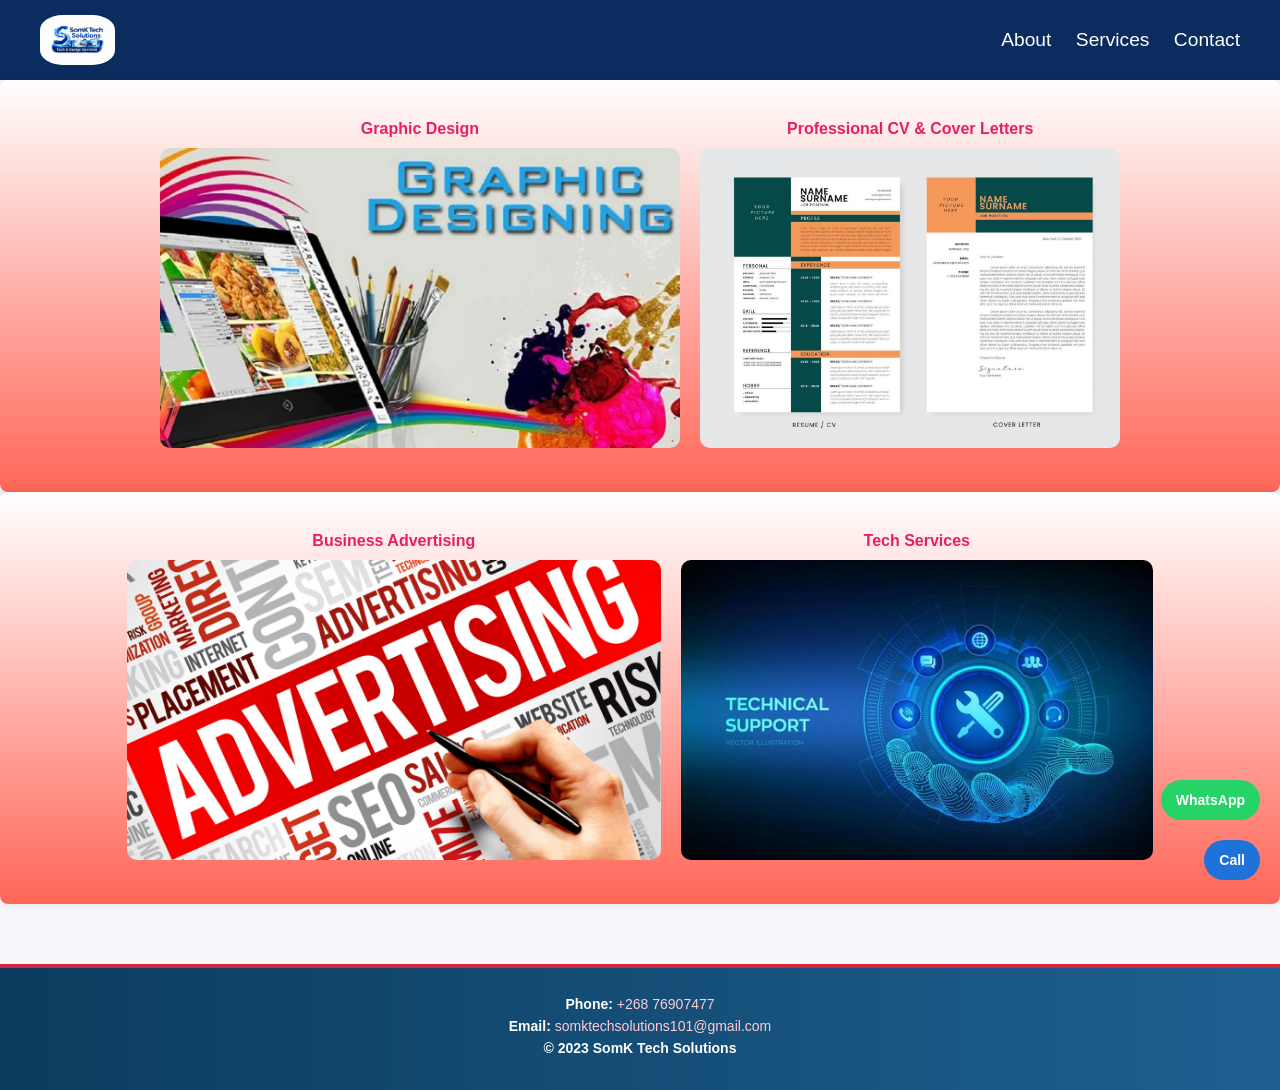
<file: index.html>
<!DOCTYPE html>
<html lang="en">
<head>
<meta charset="UTF-8">
<meta name="viewport" content="width=device-width, initial-scale=1.0">
<title>SomKTech Solutions</title>
<link rel="stylesheet" href="style.css">
</head>

<body>

<!-- NAVBAR -->
<nav>
  <div class="logo">
    <img src="img/SomK.png" alt="SomKTech Logo">
  </div>

  <div class="nav-links">
    <a href="about.html">About</a>
    <a href="services.html">Services</a>
    <a href="contact.html">Contact</a>
  </div>
</nav>

<!-- HERO SECTION --

<!-- SERVICES -->

<section class="service">
  <div class="zoom-container">

    <article class="service-card">
      <h4>Graphic Design</h4>
      <a href="Graphics.html">
        <img src="img/Graphics.jpg" alt="Graphic Design">
      </a>
    </article>

    <article class="service-card">
      <h4>Professional CV & Cover Letters</h4>
      <a href="CVs.html">
        <img src="img/CV1.jpg" alt="CV Services">
      </a>
    </article>

  </div>
</section>

  </div>
</section>


<section class="service">
  <div class="zoom-container">

    <article class="service-card">
     <h4>Business Advertising</h4>
     <a href="Business.html">
      <img src="img/BusinessAd.jpg" alt="Sound System">
     </a>
    </article>

    <article class="service-card">
      <h4>Tech Services</h4>
      <a href="Tech.html">
      <img src="img/Tech.jpg" alt="Sound System">
      </a>
    </article>

  </div>
</section>


<footer>
   <p><strong>Phone: <a href="tel:26876907477">+268 76907477</a>
   <p><strong>Email: <a href="mailto:somktechsolutions101@gmail.com">somktechsolutions101@gmail.com</a></p>
    <p>© 2023 SomK Tech Solutions</p>
</footer>

<!-- FLOATING BUTTONS -->

  <a class="whatsapp" href="https://wa.me/26876907477">WhatsApp</a>
  <a class="call" href="tel:+26876907477">Call</a>

</body>
</html>
</file>
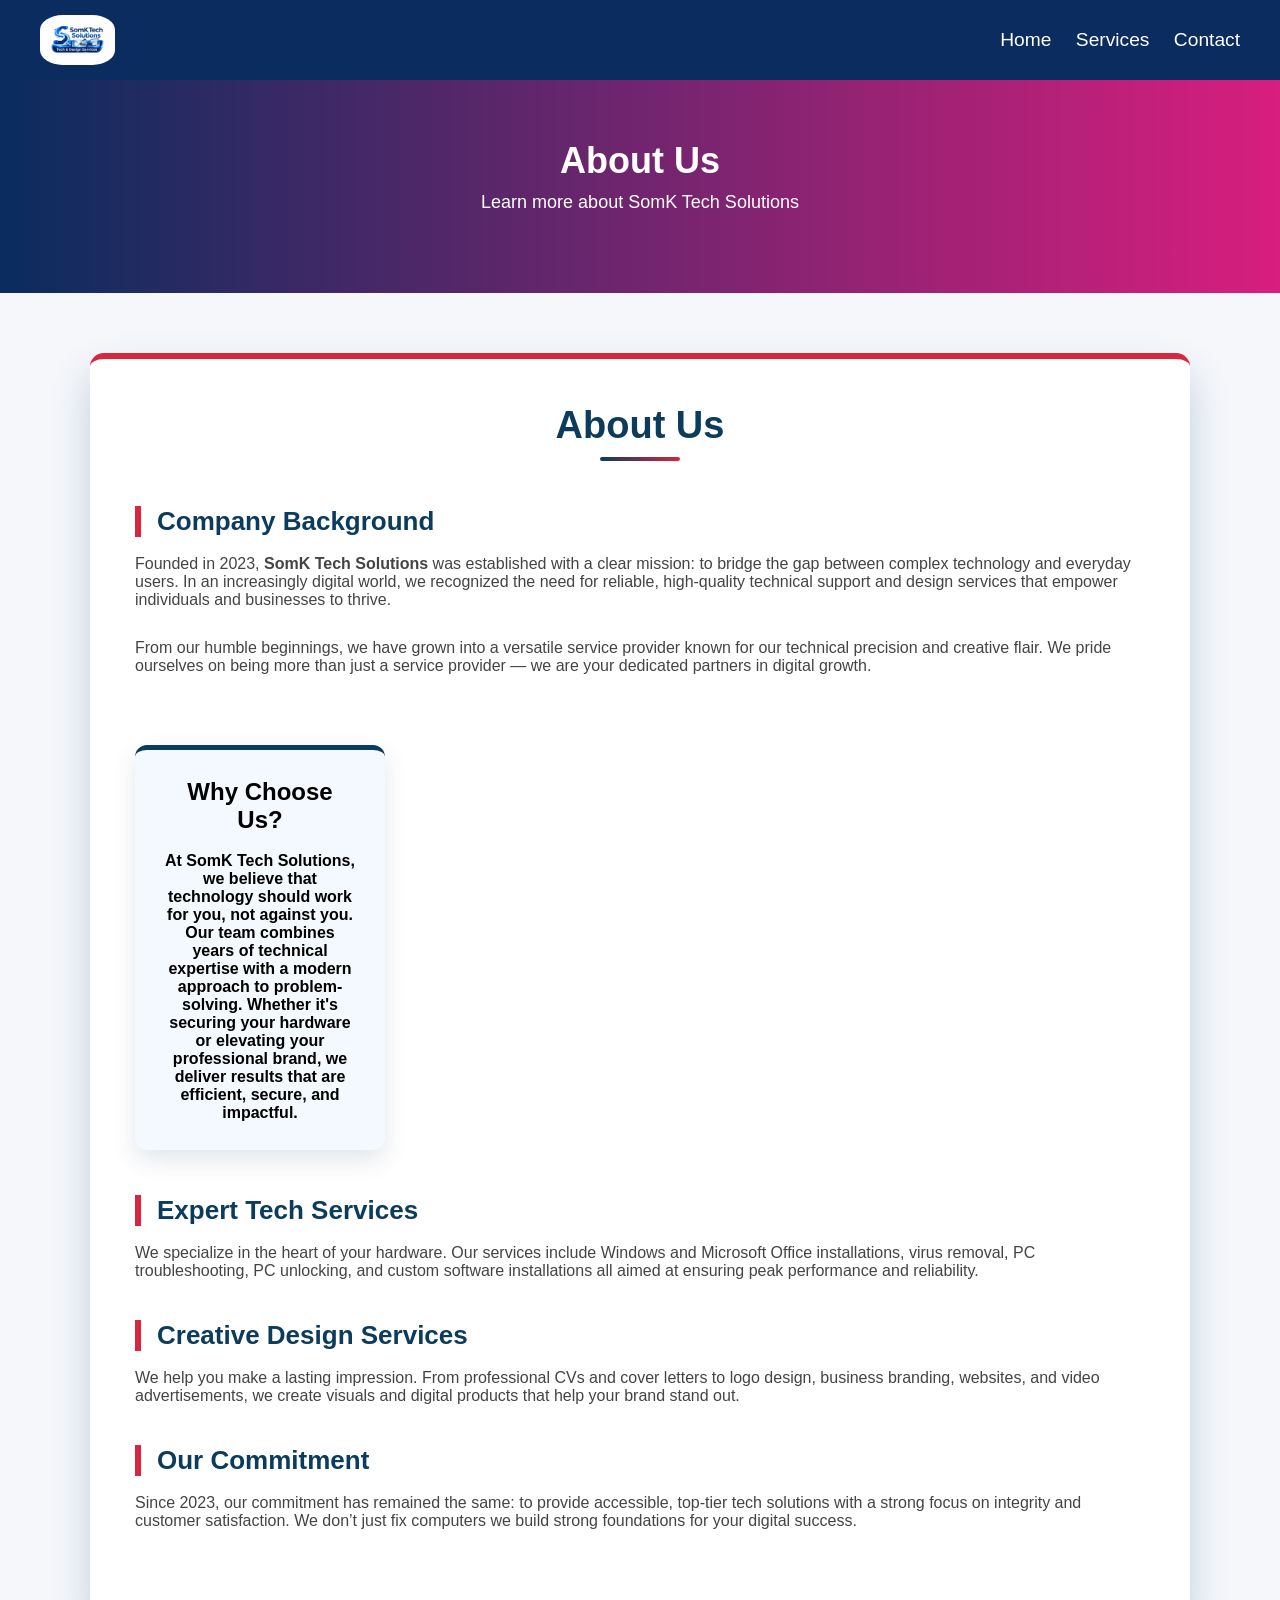
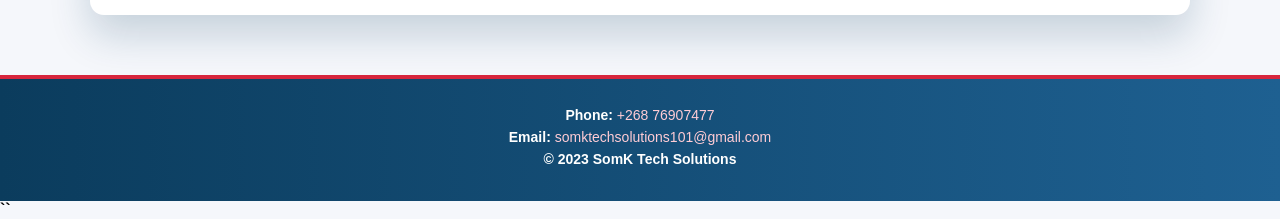
<file: about.html>
<!DOCTYPE html>
<html lang="en">
<head>
  <meta charset="UTF-8">
  <meta name="viewport" content="width=device-width, initial-scale=1.0">
  <title>About - SomKTech</title>
  <link rel="stylesheet" href="style.css">
</head>

<body>

<!-- NAVBAR -->
<nav>
  <div class="logo">
    <img src="img/SomK.png" alt="SomKTech Logo">
  </div>

  <div class="nav-links">
    <a href="index.html">Home</a>
    <a href="services.html">Services</a>
    <a href="contact.html">Contact</a>
  </div>
</nav>

<!-- HERO / HEADER -->
<header class="hero small-hero">
  <h1>About Us</h1>
  <p>Learn more about SomK Tech Solutions</p>
</header>

<div class="about-container">

  <div class="about-header">
    <h1>About Us</h1>
  </div>

  <div class="section">
    <h2>Company Background</h2>
    <p class="about">
      Founded in 2023, <strong>SomK Tech Solutions</strong> was established with a clear mission:
      to bridge the gap between complex technology and everyday users. In an
      increasingly digital world, we recognized the need for reliable, high-quality
      technical support and design services that empower individuals and businesses
      to thrive.
  </p>
  <br>
    <p class="about">
      From our humble beginnings, we have grown into a versatile service provider
      known for our technical precision and creative flair. We pride ourselves on
      being more than just a service provider — we are your dedicated partners
      in digital growth.
    </p>
    <br>
  </div>

  <div class="highlight-box">
    <div class="card">
       <h2>Why Choose Us?</h2>
       <br>
    <p class="about">
      At SomK Tech Solutions, we believe that technology should work for you,
      not against you. Our team combines years of technical expertise with a
      modern approach to problem-solving. Whether it's securing your hardware
      or elevating your professional brand, we deliver results that are
      efficient, secure, and impactful.
    </p>
    </div>
  </div>

  <div class="section" style="margin-top: 45px;">
    <h2>Expert Tech Services</h2>
    <ul class="values-list">
    <p class="about">
      We specialize in the heart of your hardware. Our services include Windows
      and Microsoft Office installations, virus removal, PC troubleshooting,
      PC unlocking, and custom software installations all aimed at ensuring
      peak performance and reliability.
    </p>
    </ul>
  </div>

   <div class="section">
    <h2>Creative Design Services</h2>
    <p class="about">
      We help you make a lasting impression. From professional CVs and cover
      letters to logo design, business branding, websites, and video
      advertisements, we create visuals and digital products that help your
      brand stand out.
    </p>
  </div>

 <div class="section">
    <h2>Our Commitment</h2>
    <p class="about">
      Since 2023, our commitment has remained the same: to provide accessible,
      top-tier tech solutions with a strong focus on integrity and customer
      satisfaction. We don’t just fix computers we build strong foundations
      for your digital success.
    </p>
  </div>

</div>

<!-- FOOTER -->
<footer>
   <p><strong>Phone: <a href="tel:26876907477">+268 76907477</a>
   <p><strong>Email: <a href="mailto:somktechsolutions101@gmail.com">somktechsolutions101@gmail.com</a></p>
    <p>© 2023 SomK Tech Solutions</p>
</footer>

</body>
</html>
``
</file>
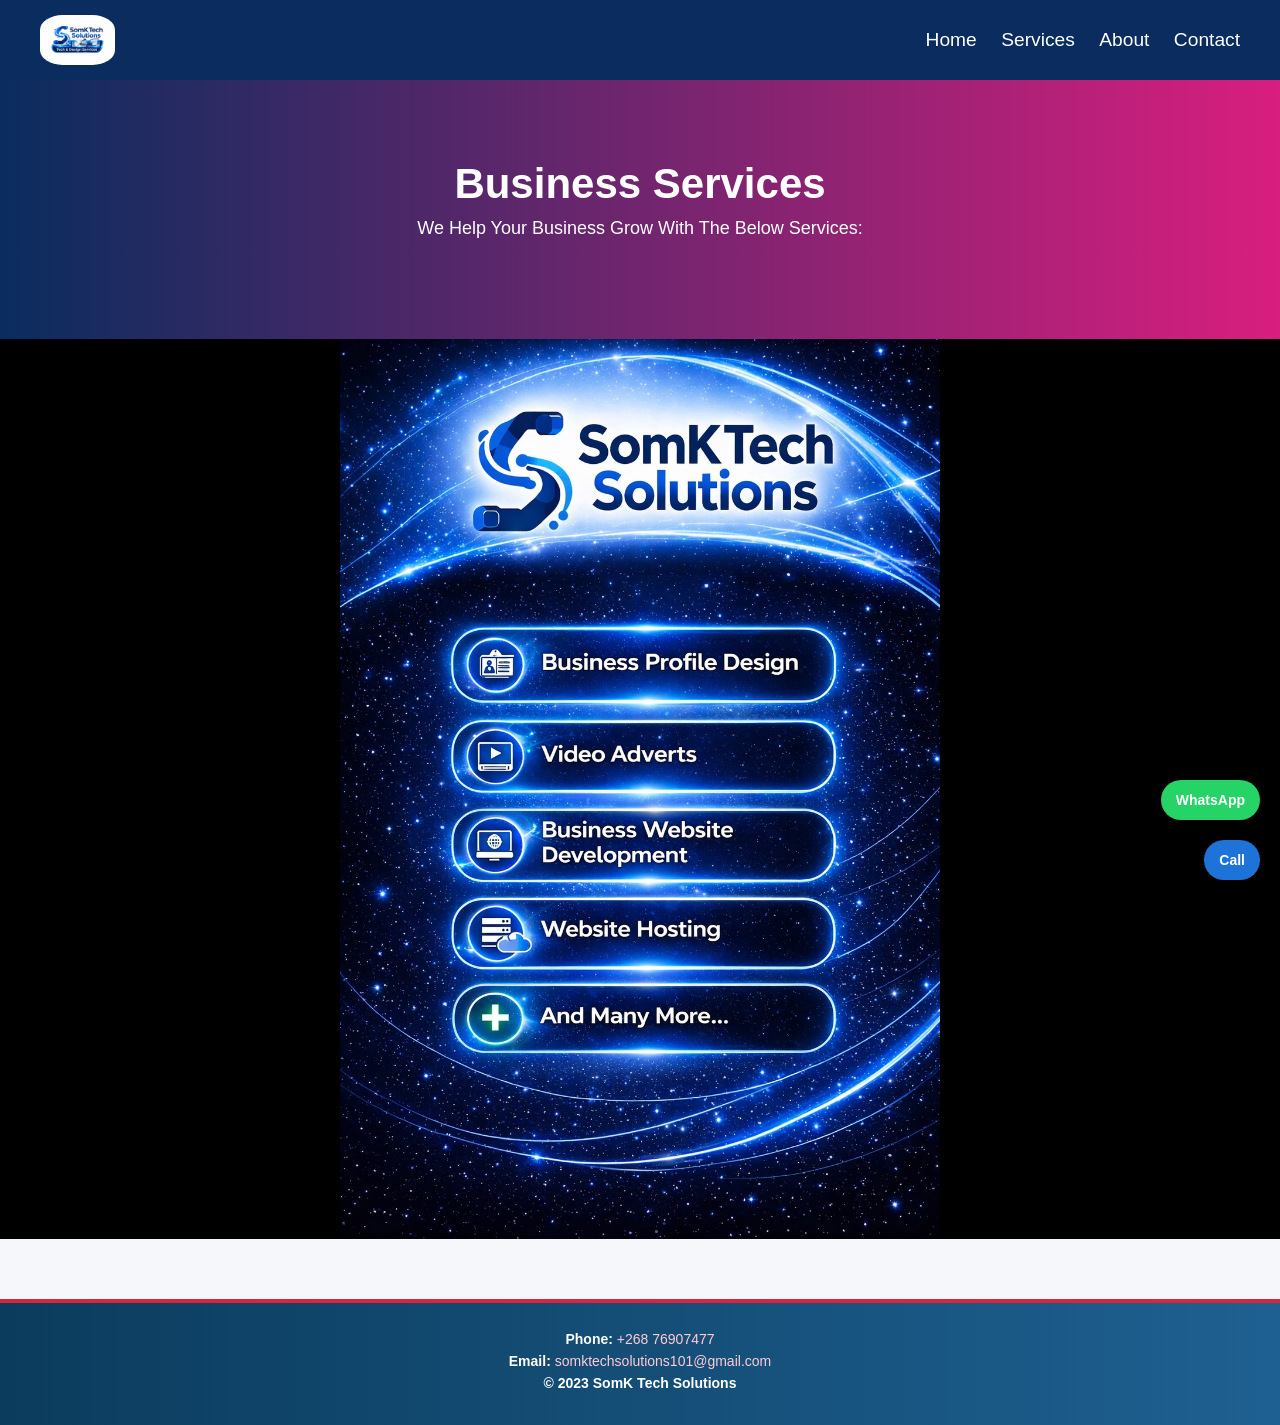
<file: Business.html>
<!DOCTYPE html>
<html lang="en">
<head>
<meta charset="UTF-8">
<meta name="viewport" content="width=device-width, initial-scale=1.0">
<title>SomKTech Solutions</title>
<link rel="stylesheet" href="style.css">
</head>

<body>

<!-- NAVBAR -->
<nav>
  <div class="logo">
    <img src="img/SomK.png" alt="SomKTech Logo">
  </div>

  <div class="nav-links">
    <a href="index.html">Home</a>
    <a href="services.html">Services</a>
    <a href="about.html">About</a>
    <a href="contact.html">Contact</a>
  </div>
</nav>

<!-- HERO SECTION -->
<header class="hero">
  <h1>Business Services</h1>
  <p>We Help Your Business Grow With The Below Services:</p>
</header>

<!-- SERVICES -->

<section class="Graph">
  <div class="zooming">

    <article class="Graph-Card">
          <img src="img/Business.png" alt="Graphic Design">
    </article>

  </div>
</section>

<footer>
   <p><strong>Phone: <a href="tel:26876907477">+268 76907477</a>
   <p><strong>Email: <a href="mailto:somktechsolutions101@gmail.com">somktechsolutions101@gmail.com</a></p>
    <p>© 2023 SomK Tech Solutions</p>
</footer>
<!-- FLOATING BUTTONS -->

  <a class="whatsapp" href="https://wa.me/26876907477">WhatsApp</a>
  <a class="call" href="tel:+26876907477">Call</a>

</body>
</html>
</file>
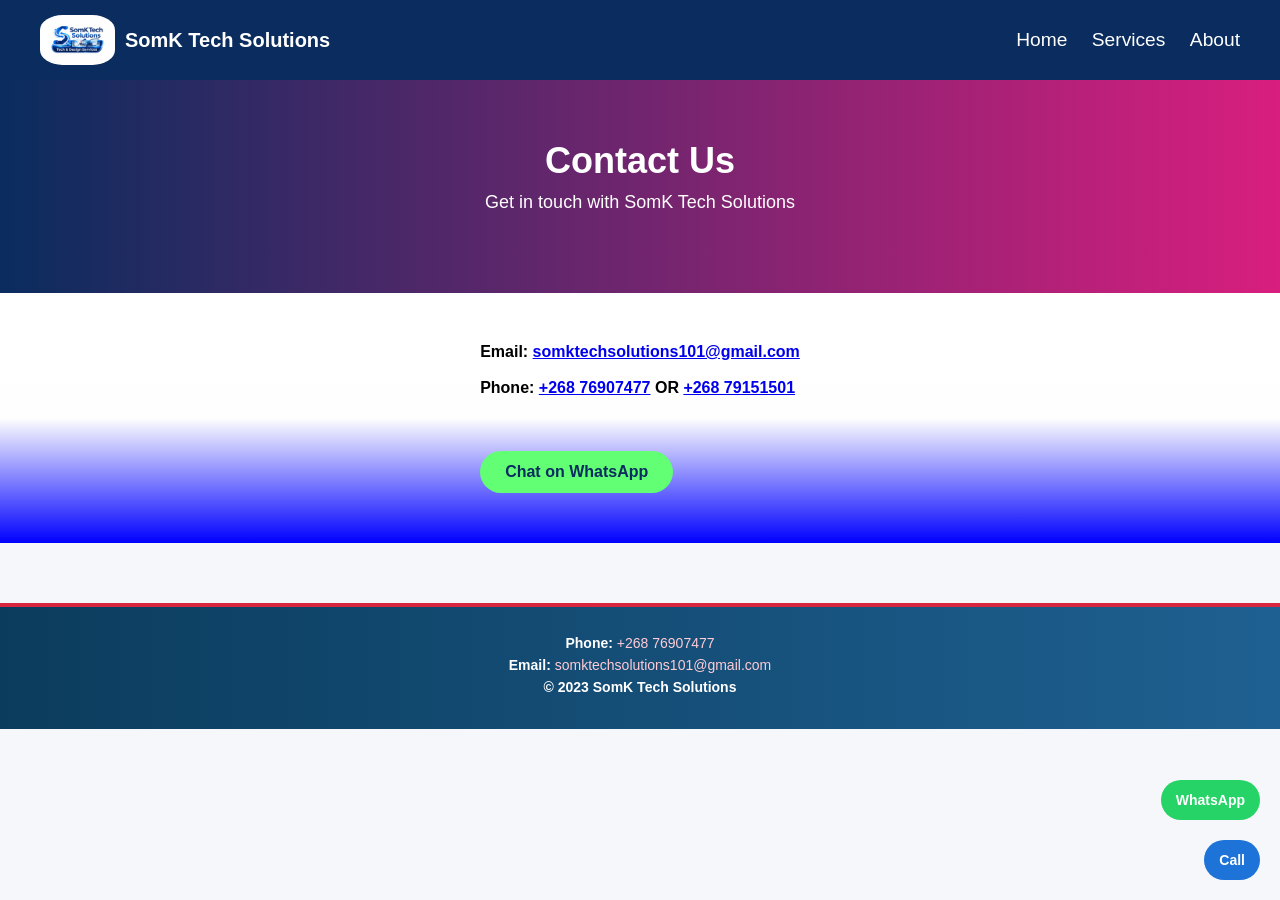
<file: contact.html>
<!DOCTYPE html>
<html lang="en">
<head>
<meta charset="UTF-8">
<meta name="viewport" content="width=device-width, initial-scale=1.0">
<title>Contact - SomKTech</title>
<link rel="stylesheet" href="style.css">
</head>

<body>

<!-- NAVBAR -->
<nav>
  <div class="logo">
    <img src="img/SomK.png" alt="SomKTech Logo">
    <span>SomK Tech Solutions</span>
  </div>

  <div class="nav-links">
    <a href="index.html">Home</a>
    <a href="services.html">Services</a>
    <a href="about.html">About</a>
  </div>
</nav>

<!-- HERO -->
<header class="hero small-hero">
  <h1>Contact Us</h1>
  <p>Get in touch with SomK Tech Solutions</p>
</header>

<!-- CONTACT CONTENT -->
<section class="container">
  <div class="contact-box">

    <p><strong>Email: <a href="mailto:somktechsolutions101@gmail.com">somktechsolutions101@gmail.com</a></p>
    <br>
    <p><strong>Phone: <a href="tel:26876907477">+268 76907477</a> OR <a href="tel:26876907477">+268 79151501</a></p>

    <br>
    <br>
    <br>
    <a class="btn" href="https://wa.me/26876907477">Chat on WhatsApp</a>

  </div>
</section>

<!-- FOOTER -->
<footer>
   <p><strong>Phone: <a href="tel:26876907477">+268 76907477</a>
   <p><strong>Email: <a href="mailto:somktechsolutions101@gmail.com">somktechsolutions101@gmail.com</a></p>
    <p>© 2023 SomK Tech Solutions</p>
</footer>

<a class="whatsapp" href="https://wa.me/26876907477">WhatsApp</a>
<a class="call" href="tel:+26876907477">Call</a>

</body>
</html>
</file>
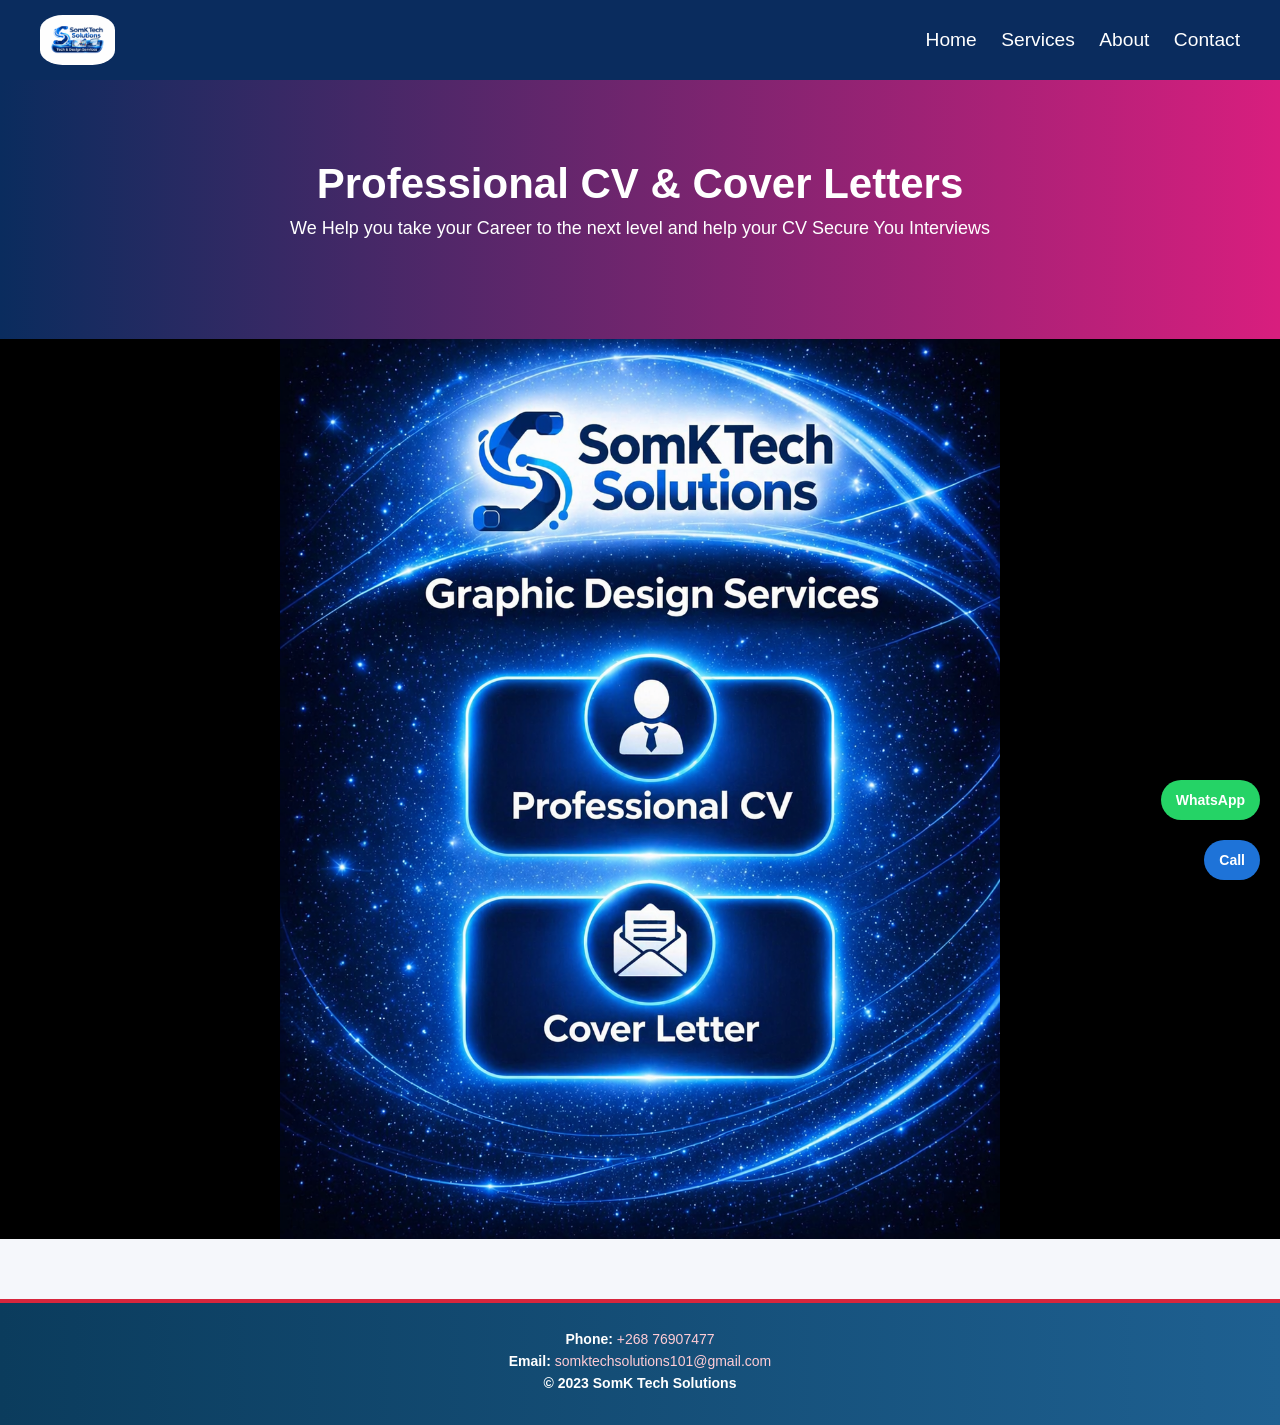
<file: CVs.html>
<!DOCTYPE html>
<html lang="en">
<head>
<meta charset="UTF-8">
<meta name="viewport" content="width=device-width, initial-scale=1.0">
<title>SomKTech Solutions</title>
<link rel="stylesheet" href="style.css">
</head>

<body>

<!-- NAVBAR -->
<nav>
  <div class="logo">
    <img src="img/SomK.png" alt="SomKTech Logo">
  </div>

  <div class="nav-links">
    <a href="index.html">Home</a>
    <a href="services.html">Services</a>
    <a href="about.html">About</a>
    <a href="contact.html">Contact</a>
  </div>
</nav>

<!-- HERO SECTION -->
<header class="hero">
  <h1>Professional CV & Cover Letters</h1>
  <p>We Help you take your Career to the next level and help your CV Secure You Interviews</p>
</header>

<!-- SERVICES -->

<section class="Graph">
  <div class="zooming">

    <article class="Graph-Card">
          <img src="img/ProffesionalCV.png" alt="Graphic Design">
    </article>

  </div>
</section>

<footer>
   <p><strong>Phone: <a href="tel:26876907477">+268 76907477</a>
   <p><strong>Email: <a href="mailto:somktechsolutions101@gmail.com">somktechsolutions101@gmail.com</a></p>
    <p>© 2023 SomK Tech Solutions</p>
</footer>

<!-- FLOATING BUTTONS -->

  <a class="whatsapp" href="https://wa.me/26876907477">WhatsApp</a>
  <a class="call" href="tel:+26876907477">Call</a>

</body>
</html>
</file>
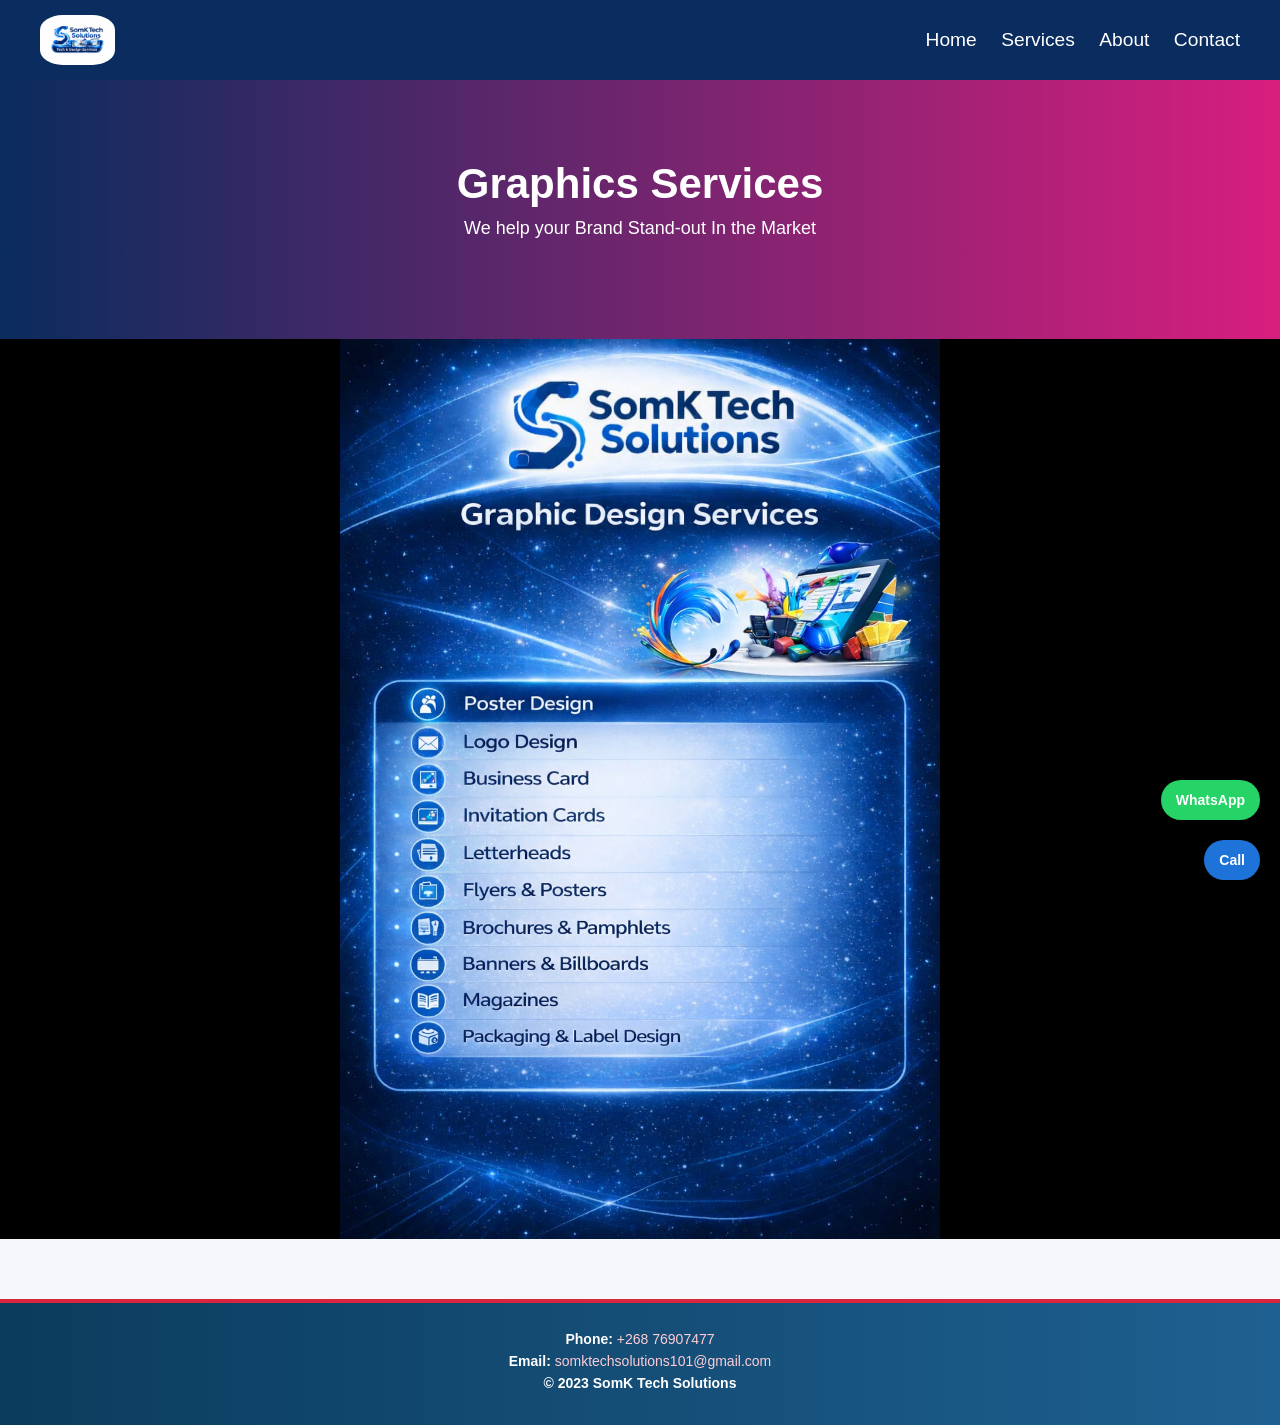
<file: Graphics.html>
<!DOCTYPE html>
<html lang="en">
<head>
<meta charset="UTF-8">
<meta name="viewport" content="width=device-width, initial-scale=1.0">
<title>SomKTech Solutions</title>
<link rel="stylesheet" href="style.css">
</head>

<body>

<!-- NAVBAR -->
<nav>
  <div class="logo">
    <img src="img/SomK.png" alt="SomKTech Logo">
  </div>

  <div class="nav-links">
    <a href="index.html">Home</a>
    <a href="services.html">Services</a>
    <a href="about.html">About</a>
    <a href="contact.html">Contact</a>
  </div>
</nav>

<!-- HERO SECTION -->
<header class="hero">
  <h1>Graphics Services</h1>
  <p>We help your Brand Stand-out In the Market</p>
</header>

<!-- SERVICES -->

<section class="Graph">
  <div class="zooming">

    <article class="Graph-Card">
          <img src="img/Graphics.png" alt="Graphic Design">
    </article>

  </div>
</section>

<footer>
   <p><strong>Phone: <a href="tel:26876907477">+268 76907477</a>
   <p><strong>Email: <a href="mailto:somktechsolutions101@gmail.com">somktechsolutions101@gmail.com</a></p>
    <p>© 2023 SomK Tech Solutions</p>
</footer>

<!-- FLOATING BUTTONS -->

  <a class="whatsapp" href="https://wa.me/26876907477">WhatsApp</a>
  <a class="call" href="tel:+26876907477">Call</a>

</body>
</html>
</file>
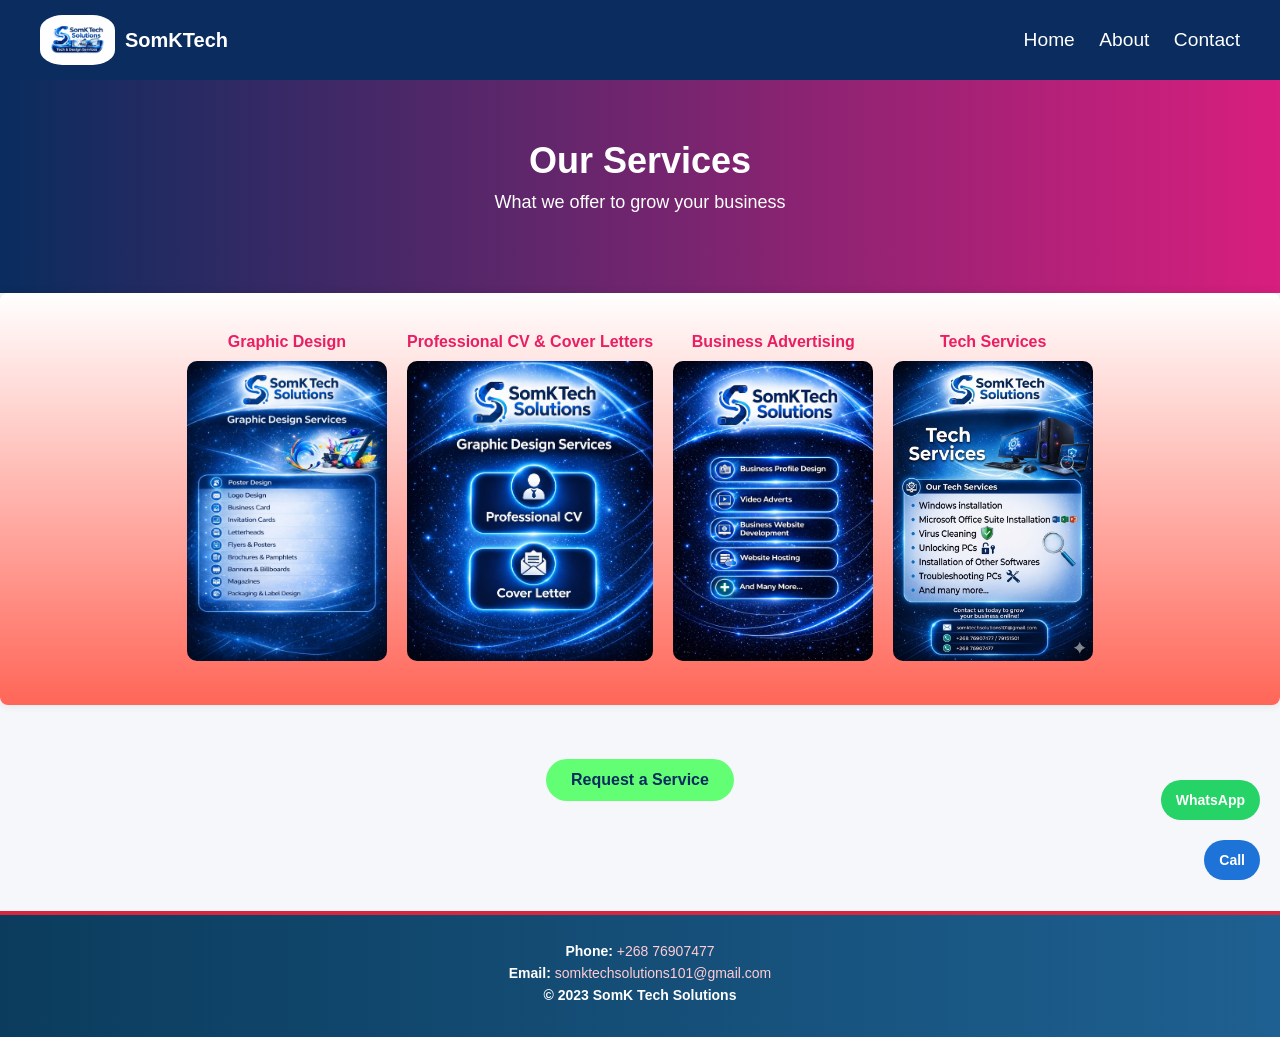
<file: services.html>
<!DOCTYPE html>
<html lang="en">
<head>
<meta charset="UTF-8">
<meta name="viewport" content="width=device-width, initial-scale=1.0">
<title>Services - SomKTech</title>
<link rel="stylesheet" href="style.css">
</head>

<body>

<!-- NAVBAR -->
<nav>
  <div class="logo">
    <img src="img/SomK.png" alt="SomKTech Logo">
    <span>SomKTech</span>
  </div>

  <div class="nav-links">
    <a href="index.html">Home</a>
    <a href="about.html">About</a>
    <a href="contact.html">Contact</a>
  </div>
</nav>

<!-- HERO -->
<header class="hero small-hero">
  <h1>Our Services</h1>
  <p>What we offer to grow your business</p>
</header>

<!-- SERVICES CONTENT -->
<section class="service">
  <div class="zoom-container">

    <article class="service-card">
      <h4>Graphic Design</h4>
      <a href="Graphics.html">
        <img src="img/Graphics.png" alt="Graphic Design">
      </a>
    </article>

    <article class="service-card">
      <h4>Professional CV & Cover Letters</h4>
      <a href="CVs.html">
        <img src="img/ProffesionalCV.png" alt="CV Services">
      </a>
    </article>

    <article class="service-card">
     <h4>Business Advertising</h4>
     <a href="Business.html">
      <img src="img/Business.png" alt="Sound System">
     </a>
    </article>

    <article class="service-card">
      <h4>Tech Services</h4>
      <a href="Tech.html">
      <img src="img/Tech.png" alt="Sound System">
      </a>
    </article>

  </div>
</section>
<br>
<BR></BR>
<!-- CTA -->
<div class="cta">
  <a class="btn" href="https://wa.me/26876907477">Request a Service</a>
</div>

<!-- FOOTER -->
<footer>
   <p><strong>Phone: <a href="tel:26876907477">+268 76907477</a>
   <p><strong>Email: <a href="mailto:somktechsolutions101@gmail.com">somktechsolutions101@gmail.com</a></p>
    <p>© 2023 SomK Tech Solutions</p>
</footer>

  <a class="whatsapp" href="https://wa.me/26876907477">WhatsApp</a>
  <a class="call" href="tel:+26876907477">Call</a>
  
</body>
</html>
</file>
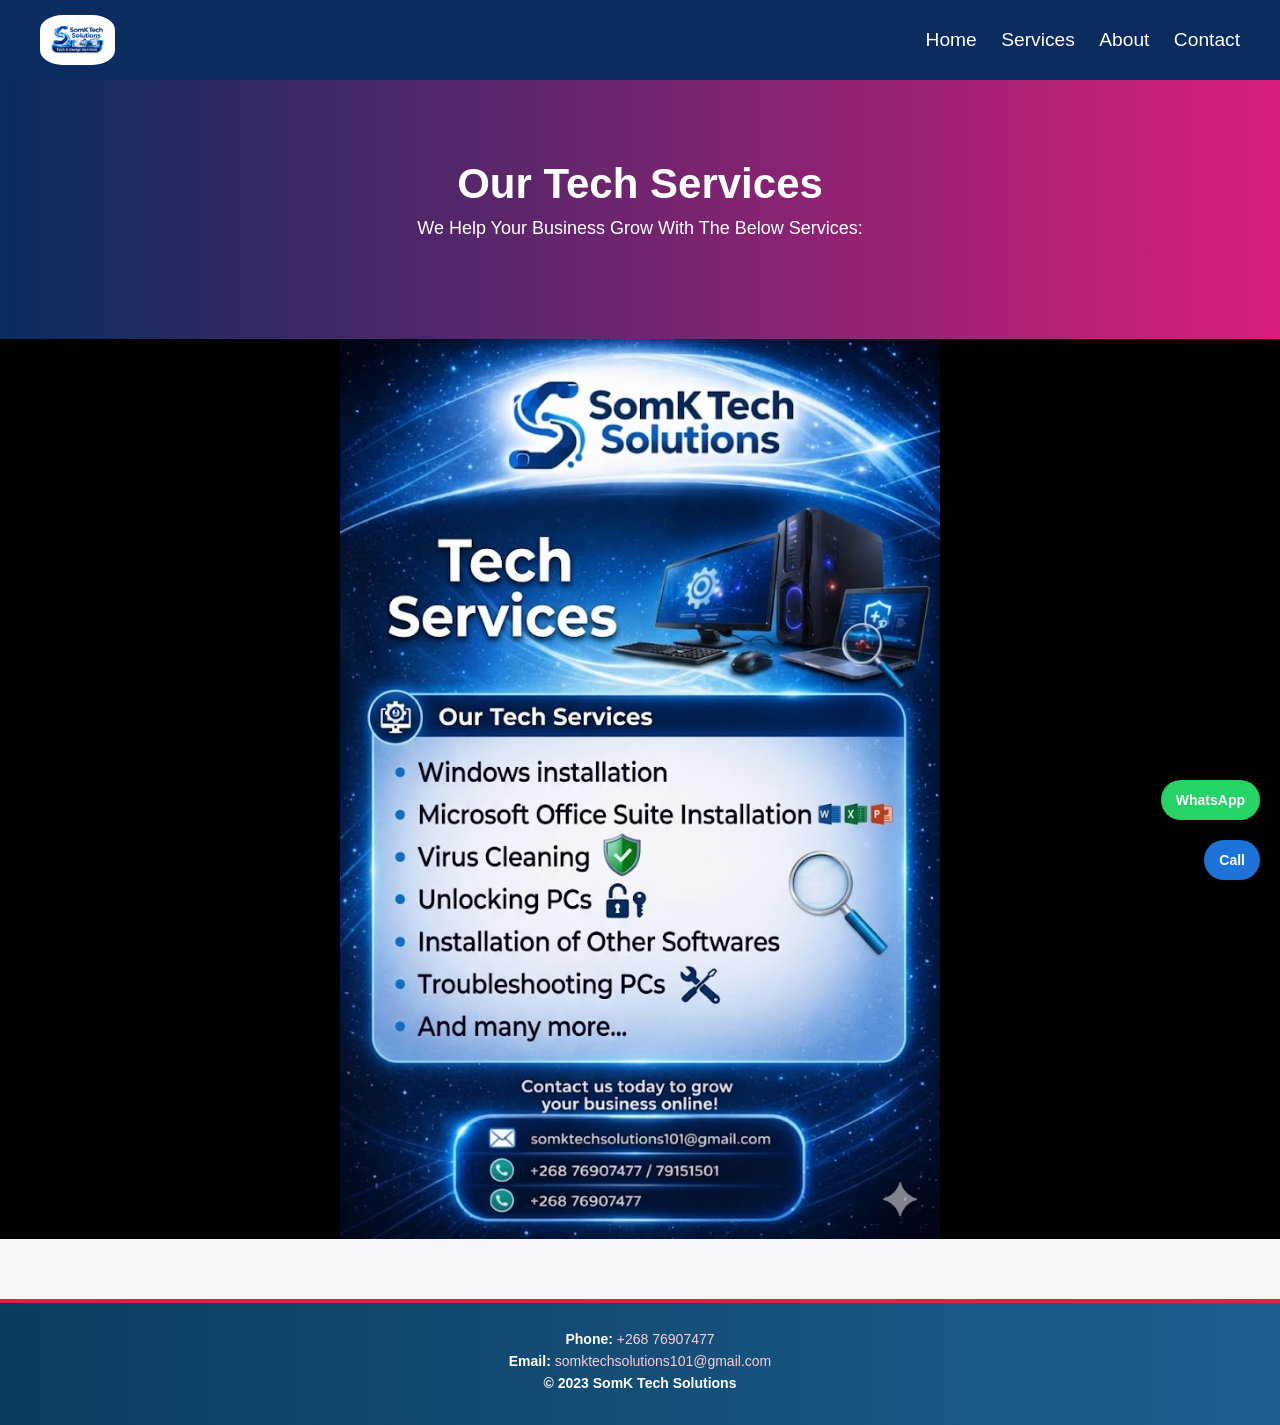
<file: Tech.html>
<!DOCTYPE html>
<html lang="en">
<head>
<meta charset="UTF-8">
<meta name="viewport" content="width=device-width, initial-scale=1.0">
<title>SomKTech Solutions</title>
<link rel="stylesheet" href="style.css">
</head>

<body>

<!-- NAVBAR -->
<nav>
  <div class="logo">
    <img src="img/SomK.png" alt="SomKTech Logo">
  </div>

  <div class="nav-links">
    <a href="index.html">Home</a>
    <a href="services.html">Services</a>
    <a href="about.html">About</a>
    <a href="contact.html">Contact</a>
  </div>
</nav>

<!-- HERO SECTION -->
<header class="hero">
  <h1>Our Tech Services</h1>
  <p>We Help Your Business Grow With The Below Services:</p>
</header>

<!-- SERVICES -->

<section class="Graph">
  <div class="zooming">

    <article class="Graph-Card">
          <img src="img/Tech.png" alt="Graphic Design">
    </article>

  </div>
</section>

<footer>
   <p><strong>Phone: <a href="tel:26876907477">+268 76907477</a>
   <p><strong>Email: <a href="mailto:somktechsolutions101@gmail.com">somktechsolutions101@gmail.com</a></p>
    <p>© 2023 SomK Tech Solutions</p>
</footer>

<!-- FLOATING BUTTONS -->

  <a class="whatsapp" href="https://wa.me/26876907477">WhatsApp</a>
  <a class="call" href="tel:+26876907477">Call</a>

</body>
</html>
</file>
<file: style.css>
* {
  margin: 0;
  padding: 0;
  box-sizing: border-box;
  font-family: Arial, sans-serif;
}

body {
  background: #f5f7fb;
}

/* NAVBAR */
nav {
  display: flex;
  justify-content: space-between;
  align-items: center;
  background: #0a2c5e;
  padding: 15px 40px;
}

/* LOGO */
.logo {
  display: flex;
  align-items: center;
  gap: 10px;
  color: white;
  font-weight: bold;
  font-size: 20px;
}

.logo img {
  height: 20%;
  width: 75PX;
  border-radius: 30%;
}

/* NAV LINKS */
.nav-links a {
  color: white;
  margin-left: 20px;
  text-decoration: none;
  font-weight: 500;
  font-size:larger;
}

.nav-links a:hover {
  text-decoration: underline;
}

/* HERO SECTION */
.hero {
  text-align: center;
  padding: 80px 20px;
  background: linear-gradient(to right, #0a2c5e, #d81e7e);
  color: white;
}

.hero h1 {
  font-size: 42px;
  margin-bottom: 10px;
}

.hero p {
  font-size: 18px;
  margin-bottom: 20px;
}

/* BUTTON */
.btn {
  background: rgb(98, 255, 116);
  color: #0a2c5e;
  padding: 12px 25px;
  text-decoration: none;
  border-radius: 30px;
  font-weight: bold;
  display: inline-block;
}

/* SERVICES */
.services {
  display: flex;
  justify-content: center;
  gap: 20px;
  padding: 50px 20px;
  flex-wrap: wrap;
}

.card {
  background: white;
  padding: 30px;
  border-radius: 15px;
  width: 250px;
  text-align: center;
  box-shadow: 0 4px 15px rgba(0,0,0,0.1);
  font-weight: bold;
  transition: 0.3s;
}

.card:hover {
  transform: translateY(-10px);
}

/* FOOTER */

    footer {
      background: linear-gradient(90deg, #0b3c5d, #1e6091);
      color: #ffffff;
      text-align: center;
      padding: 28px 15px;
      margin-top: 60px;
      border-top: 4px solid #d7263d;
    }

    footer a {
      color: #ffccd5;
      text-decoration: none;
      font-weight: 500;
    }

    footer a:hover {
      color: #ffffff;
      text-decoration: underline;
    }

    footer p {
      margin-bottom: 6px;
      font-size: 14px;
    }

/* FLOATING BUTTONS */
.whatsapp, .call {
  position: fixed;
  right: 20px;
  padding: 12px 15px;
  color: white;
  border-radius: 50px;
  text-decoration: none;
  font-size: 14px;
}

.whatsapp {
  bottom: 80px;
  background: #25D366;
}

.call {
  bottom: 20px;
  background: #1e73d8;
}

/* SERVICE HEADINGS */
.card h3 {
  margin-bottom: 15px;
  color: #0a2c5e;
}

/* SERVICE TEXT */
.card li {
  margin: 6px 0;
  font-weight: normal;
  text-align: justify;
}

/* CTA SECTION */
.cta {
  text-align: center;
  padding-bottom: 50px;
}

/* SMALL HERO (for inner pages) */
.small-hero {
  padding: 60px 20px;
}

.small-hero h1 {
  font-size: 36px;
}

/* ACTIVE NAV LINK */
.nav-links a.active {
  border-bottom: 2px solid white;
}

/* ABOUT CONTENT */
.container {
  padding: 50px 20px;
  display: flex;
  justify-content: center;
  background: linear-gradient(white,rgb(254, 254, 254),blue);
}

.container p{
 background: gradient;
}

.about-box {
  max-width: 700px;
  background: white;
  padding: 30px;
  border-radius: 15px;
  box-shadow: 0 4px 15px rgba(0,0,0,0.1);
  line-height: 1.6;
  font-size: 16px;
}


    .service {
      flex: 1 1 300px;
      background: #fff;
      padding: 20px;
      border-radius: 8px;
      box-shadow: 0 0 10px rgba(0,0,0,0.1);
      text-align: center;
    }

    .service h4 {
      margin-bottom: 10px;
      color: #e91e63;
    }

.Service-Head{
  text-align: center;
  color:  #ffba0a;
  background: #888686;
  background: url('img/Background1.jpg') no-repeat center center/cover;
}
.service {
  padding: 40px 20px;
  background: linear-gradient(rgb(255, 255, 255), rgb(255, 102, 88) );
}

.zoom-container {
  display: flex;              /* ✅ Linear layout */
  gap: 20px;                  /* Space between cards */
  justify-content: center;    /* Center items */
  flex-wrap: wrap;            /* Wrap on small screens */
}

.service-card {               /* Card width */
  text-align: center;
}

.service-card h4 {
  margin-bottom: 10px;
}

.service-card img {
  width: 100%;
  height: 300px;              /* Equal image height */
  object-fit: cover;          /* Crop nicely */
  border-radius: 10px;
  transition: transform 0.3s ease;
}

/* Optional zoom hover effect */
.service-card img:hover {
  transform: scale(1.05);
}

.about-box .about{
color: #ee0000;
}

   .Graphics {
  flex: 1 1 300px;
  background: #fff;
  padding: 20px;
  border-radius: 8px;
  box-shadow: 0 0 10px rgba(0,0,0,0.1);
  width: 100%;
  height: 100%;
  display: flex;
  align-items: center;
  justify-content: center;
}

.Graphics img {
  width: 100%;
  height: 100%;
  object-fit: contain; /* ✅ shows full image */
}

.Graphics h4 {
      margin-bottom: 20px;
      color: #e91e63;
}


.HomeH {
  text-align: center;
  padding: 80px 20px;
  background:
    url("img/SomK.png");

  background-size: contain;       /* ✅ Show full image */
  background-position: center;
  background-repeat:no-repeat;   /* ✅ No tiling */

  min-height: 60vh;               /* ✅ Gives image room to display */
  color: white;
}

/* Section takes full screen height */
.Graph {
  width: 100vw;
  height: 100vh;
  display: flex;
  justify-content: center;
  align-items: center;
  background: #000; /* optional background */
}

/* Fill section space */
.zooming,
.Graph-Card {
  width: 100%;
  height: 100%;
  display: flex;
  justify-content: center;
  align-items: center;
}

/* Image fully visible */
.Graph-Card img {
  width: 100%;
  height: 100%;
  object-fit: contain;  /* ✅ Shows entire image */
  display: block;
}

 .about-container {
      max-width: 1100px;
      margin: 60px auto;
      padding: 45px;
      background: #ffffff;
      border-radius: 14px;
      box-shadow: 0 20px 40px rgba(11, 60, 93, 0.2);
      border-top: 6px solid #d7263d;
    }

    /* ================= HEADER ================= */
    .about-header {
      text-align: center;
      margin-bottom: 45px;
    }

    .about-header h1 {
      font-size: 38px;
      color: #0b3c5d;
      margin-bottom: 12px;
      position: relative;
    }

    .about-header h1::after {
      content: "";
      width: 80px;
      height: 4px;
      background: linear-gradient(to right, #0b3c5d, #d7263d);
      display: block;
      margin: 10px auto 0;
      border-radius: 4px;
    }

    /* ================= SECTIONS ================= */
    .section {
      margin-bottom: 40px;
    }

    .section h2 {
      font-size: 26px;
      color: #0b3c5d;
      margin-bottom: 18px;
      border-left: 6px solid #d7263d;
      padding-left: 16px;
    }

    .section p {
      font-size: 16px;
      color: #444;
      margin-bottom: 12px;
    }

    .highlight-box {
      display: grid;
      grid-template-columns: repeat(auto-fit, minmax(250px, 1fr));
      gap: 28px;
      margin-top: 30px;
    }

    .card {
      background: #f4f8ff;
      padding: 28px;
      border-radius: 12px;
      box-shadow: 0 10px 25px rgba(11, 60, 93, 0.12);
      transition: transform 0.3s ease, box-shadow 0.3s ease;
      border-top: 5px solid #0b3c5d;
    }
</file>
